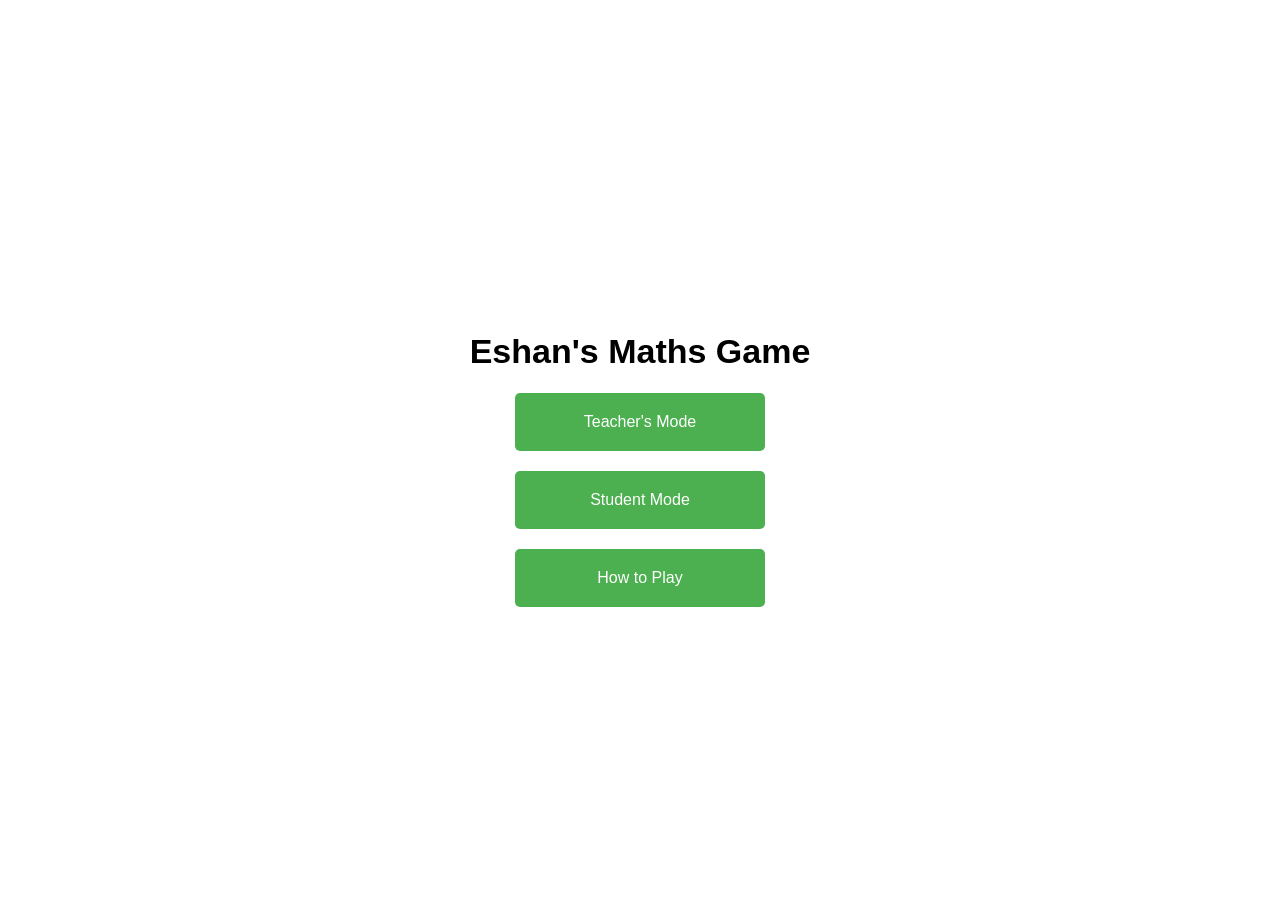
<file: Index.html>
<!DOCTYPE html>
<html lang="en">

  <head>
    <meta charset="UTF-8" />
    <meta name="viewport" content="width=device-width, initial-scale=1.0" />
    <title>Home Page</title>
    <link rel="stylesheet" href="design-home.css" />
  </head>

  <body>
    <header>
      <h1>Eshan's Maths Game</h1> <!-- heading of the game--> 
    </header>
    <main>
      <div class="buttons-container"> <!-- Holds all the buttons so its easy to format them--> 
        <a href="A-teacher-topicselect.html" class="button">Teacher's Mode</a> 
        <a href="A-student-nameinput.html" class="button">Student Mode</a>
        <a href="A-tutorial.html" class="button">How to Play</a> 
        </div>
    </main>
  </body>
</html>
</file>
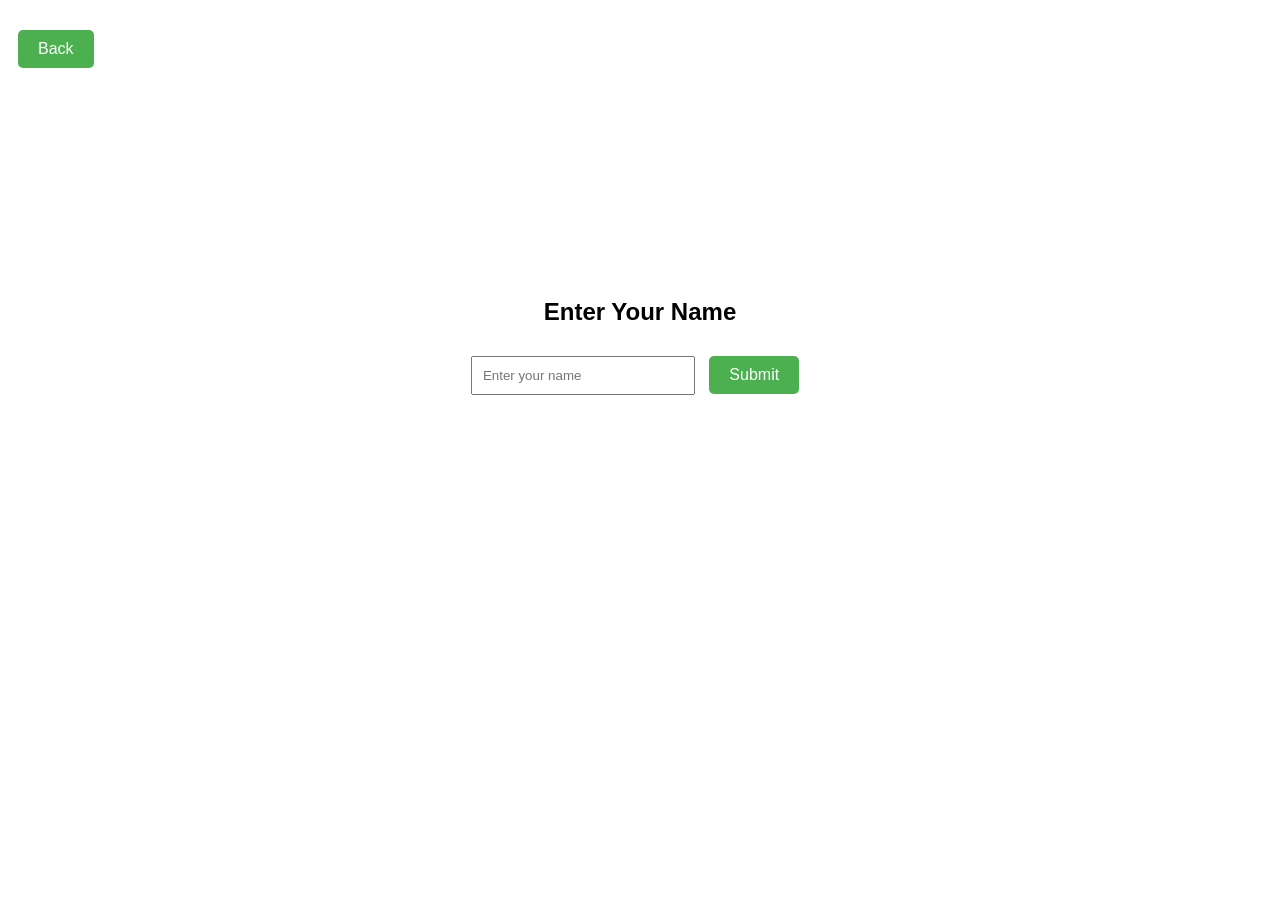
<file: A-student-nameinput.html>
<!DOCTYPE html>
<html lang="en">
<head>
  <meta charset="UTF-8">
  <meta name="viewport" content="width=device-width, initial-scale=1.0">
  <title>Eshans Maths Game - Name Input</title>
  <link rel="stylesheet" href="design-nameinput.css"> <!-- Link to external CSS file -->
</head>
<body>
  <h1 id="backButtonContainer">   <!-- Back button -->
    <a href="index.html" id="backLink"><button type="button">Back</button></a> <!-- Back button linking to home page -->
  </h1>


  <main>   <!-- Content for name input will go here -->
      <div class="name-input-container">
        <h2>Enter Your Name</h2>
        <form id="nameForm">
          <input type="text" id="nameInput" placeholder="Enter your name" required>
          <button type="submit" id="submitBtn">Submit</button>
        </form>
        <p id="error-msg" class="error-message"></p>
      </div>
  </main>


  <script src="student-logic-nameinput.js"></script>  <!-- Link to external JavaScript file for functionality -->
</body>
</html>
</file>
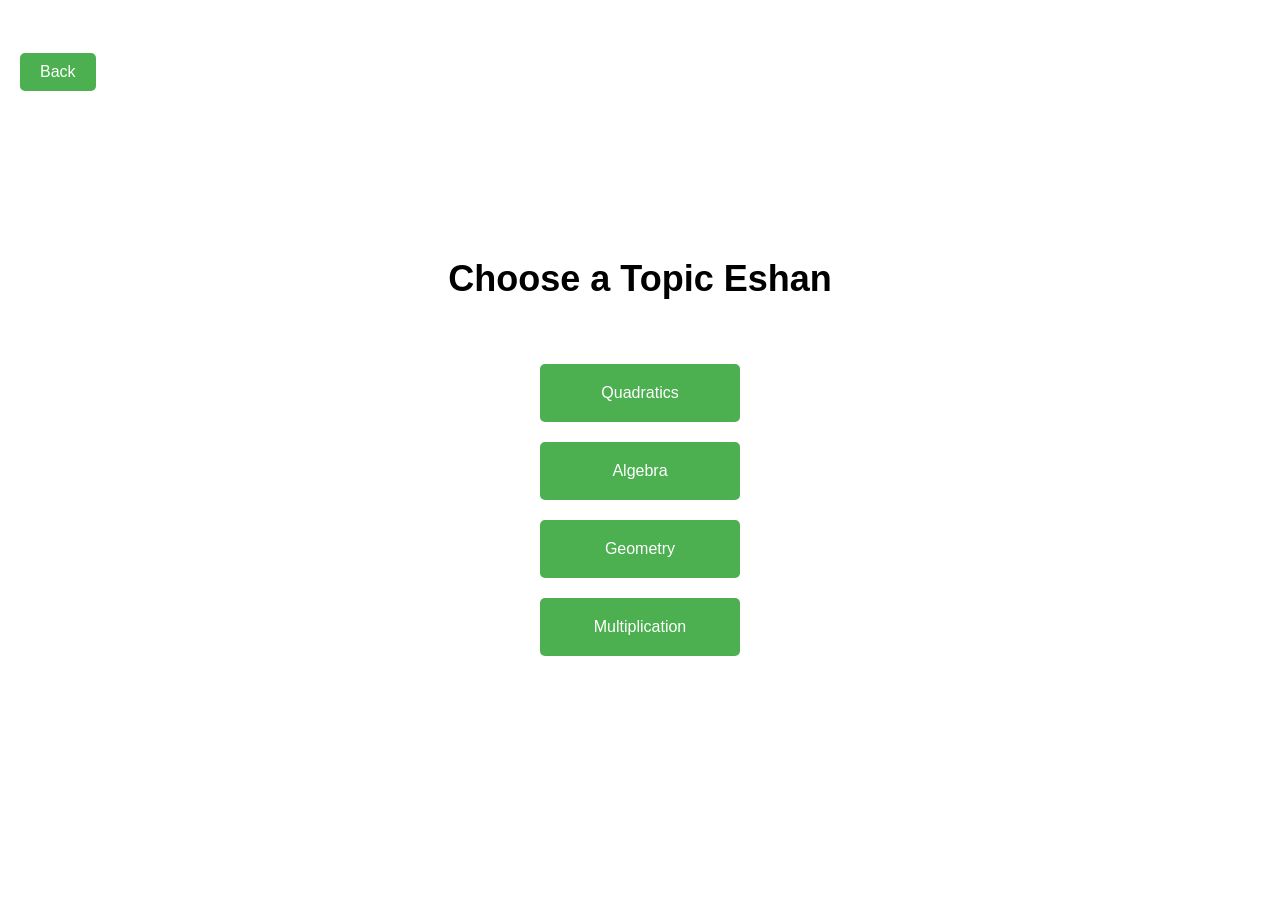
<file: A-student-topicselect.html>
<!DOCTYPE html>
<html lang="en">
  <head>
    <meta charset="UTF-8" />
    <meta name="viewport" content="width=device-width, initial-scale=1.0" />
    <title>Student Topics</title>
    <link rel="stylesheet" href="design-topicselects.css" /> <!-- Link to external CSS file -->
  </head>
  <body>
    <!-- Back button at the top of the page -->
    <h1 id="backButtonContainer">
      <a href="index.html" id="backLink"><button type="button">Back</button></a>
    </h1>

    <!-- Main header for the page -->
    <header>
      <h1>Choose a Topic Eshan</h1> <!-- Page title -->
    </header>

    <!-- Main content area -->
    <main>
      <div class="buttons-container"> <!-- Container for topic buttons -->
        <a href="student-sheet-quadratic.html" class="button">Quadratics</a> <!-- Quadratics topic button -->
        <a href="student-sheet-algebra.html" class="button">Algebra</a> <!-- Algebra topic button -->
        <a href="student-sheet-geometry.html" class="button">Geometry</a> <!-- Geometry topic button -->
        <a href="student-sheet-multiplication.html" class="button">Multiplication</a> <!-- Multiplication topic button -->
      </div>
    </main>
  </body>
</html>
</file>
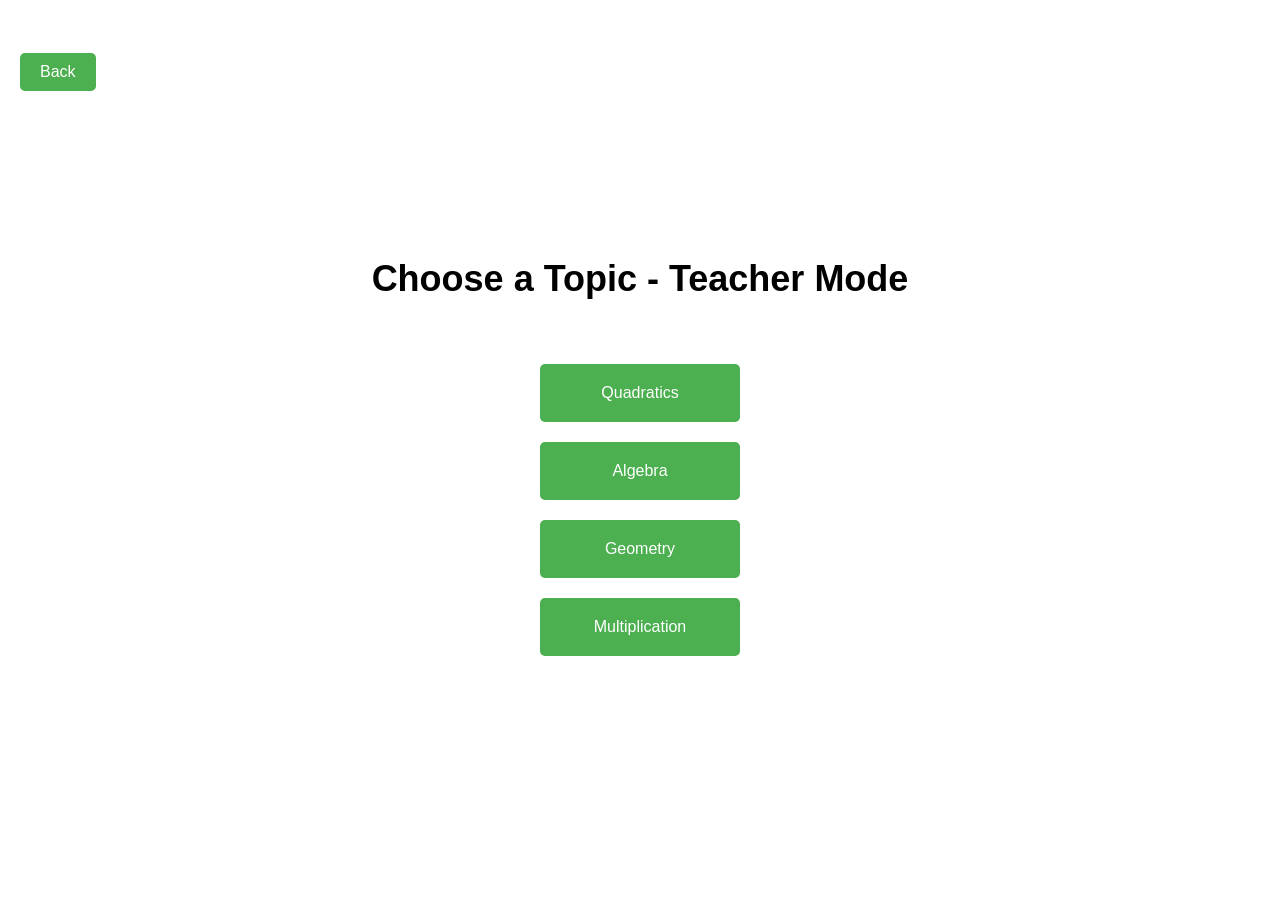
<file: A-teacher-topicselect.html>
<!DOCTYPE html>
<html lang="en">
  <head>
    <meta charset="UTF-8" />
    <meta name="viewport" content="width=device-width, initial-scale=1.0" />
    <title>Teacher Mode Topics</title>
    <link rel="stylesheet" href="design-topicselects.css" /> <!-- Link to external CSS file -->
  </head>
  <body>
    <!-- Back button at the top of the page -->
    <h1 id="backButtonContainer">
      <a href="index.html" id="backLink"><button type="button">Back</button></a>
    </h1>

    <!-- Main header for the page -->
    <header>
      <h1>Choose a Topic - Teacher Mode</h1> <!-- Page title -->
    </header>

    <!-- Main content area -->
    <main>
      <div class="buttons-container"> <!-- Container for topic buttons -->
        <a href="teacher-sheet-quadratic.html" class="button">Quadratics</a> <!-- Quadratics topic button -->
        <a href="teacher-sheet-algebra.html" class="button">Algebra</a> <!-- Algebra topic button -->
        <a href="teacher-sheet-geometry.html" class="button">Geometry</a> <!-- Geometry topic button -->
        <a href="teacher-topicselect.html" class="button">Multiplication</a> <!-- Multiplication topic button -->
      </div>
    </main>
  </body>
</html>
</file>
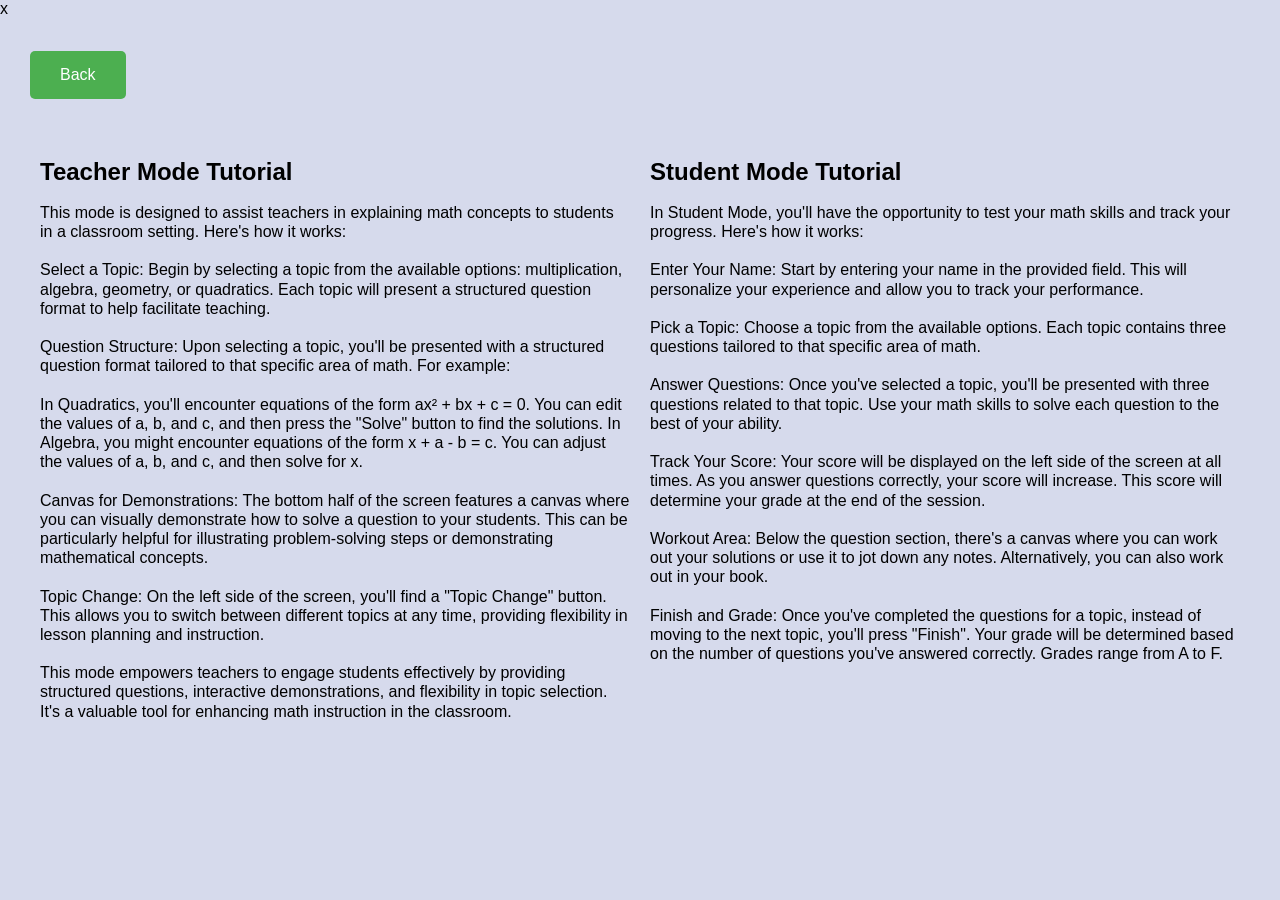
<file: A-tutorial.html>
x<!DOCTYPE html>
<html lang="en">
<head>
  <meta charset="UTF-8">
  <meta name="viewport" content="width=device-width, initial-scale=1.0">
  <title>Tutorial</title>
  <link rel="stylesheet" href="design-tutorial.css">
</head>
<body>
  <h1 id="backButtonContainer"> <!-- back button to home page--> 
    <a href="index.html" id="backLink"><button type="button">Back</button></a>
  </h1>
  <div class="tutorial-container"> <!-- all tutorial related elements--> 
    <div class="teacher-tutorial"><!-- teacher tutorial container with title and p--> 
      <h2>Teacher Mode Tutorial</h2>
      <p>
        This mode is designed to assist teachers in explaining math concepts
        to students in a classroom setting. Here's how it works: <br /><br />
        Select a Topic: Begin by selecting a topic from the available options:
        multiplication, algebra, geometry, or quadratics. Each topic will
        present a structured question format to help facilitate teaching.
        <br /><br />
        Question Structure: Upon selecting a topic, you'll be presented with a
        structured question format tailored to that specific area of math. For
        example:
        <br /><br />
        In Quadratics, you'll encounter equations of the form ax² + bx + c =
        0. You can edit the values of a, b, and c, and then press the "Solve"
        button to find the solutions. In Algebra, you might encounter
        equations of the form x + a - b = c. You can adjust the values of a,
        b, and c, and then solve for x. <br><br>Canvas for Demonstrations: The bottom
        half of the screen features a canvas where you can visually
        demonstrate how to solve a question to your students. This can be
        particularly helpful for illustrating problem-solving steps or
        demonstrating mathematical concepts.
        <br /><br />
        Topic Change: On the left side of the screen, you'll find a "Topic
        Change" button. This allows you to switch between different topics at
        any time, providing flexibility in lesson planning and instruction.
        <br /><br />
        This mode empowers teachers to engage students effectively by
        providing structured questions, interactive demonstrations, and
        flexibility in topic selection. It's a valuable tool for enhancing
        math instruction in the classroom.
      </p>
    </div>
    <div class="student-tutorial"><!-- student tutorial container with title and p--> 
      <h2>Student Mode Tutorial</h2>
      <p>
        In Student Mode, you'll have the opportunity to test your math skills
        and track your progress. Here's how it works: <br /><br />
        Enter Your Name: Start by entering your name in the provided field.
        This will personalize your experience and allow you to track your
        performance.
        <br /><br />
        Pick a Topic: Choose a topic from the available options. Each topic
        contains three questions tailored to that specific area of math.
        <br /><br />
        Answer Questions: Once you've selected a topic, you'll be presented
        with three questions related to that topic. Use your math skills to
        solve each question to the best of your ability.
        <br /><br />
        Track Your Score: Your score will be displayed on the left side of the
        screen at all times. As you answer questions correctly, your score
        will increase. This score will determine your grade at the end of the
        session.
        <br /><br />
        Workout Area: Below the question section, there's a canvas where you
        can work out your solutions or use it to jot down any notes.
        Alternatively, you can also work out in your book.
        <br /><br />
        Finish and Grade: Once you've completed the questions for a topic,
        instead of moving to the next topic, you'll press "Finish". Your grade
        will be determined based on the number of questions you've answered
        correctly. Grades range from A to F.
      </p>
    </div>
  </div>
</body>
</html>
</file>
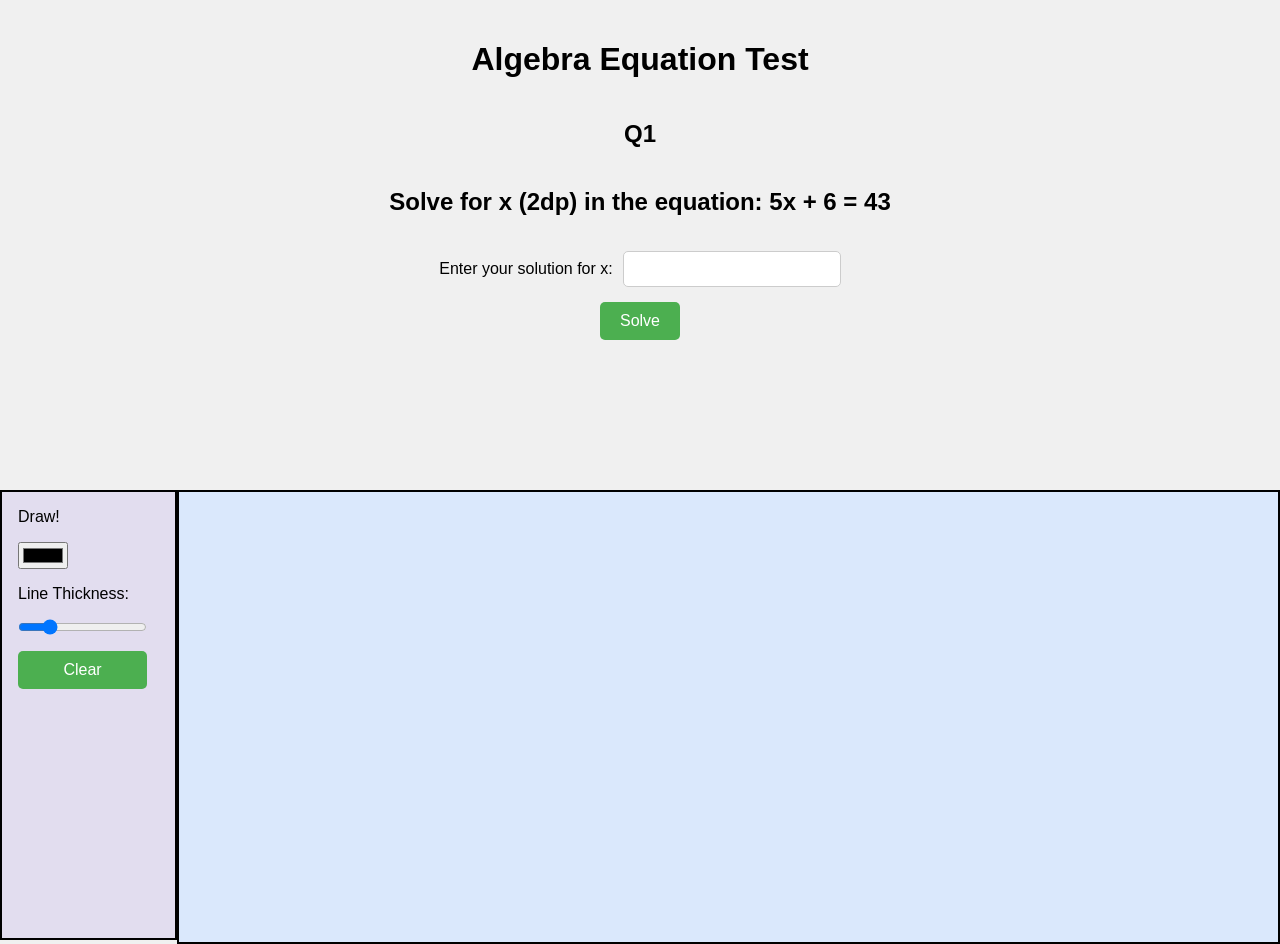
<file: student-sheet-algebra.html>
<!DOCTYPE html>
<html lang="en">
  <head>
    <meta charset="UTF-8" />
    <meta name="viewport" content="width=device-width, initial-scale=1.0" />
    <title>Student Mode - Algebra Test</title>
    <link rel="stylesheet" href="design-student-teacher-mode.css" />
  </head>
  
  <body>
    <main> <!-- contains the questions and input and the blank elements -->
      <h1>Algebra Equation Test</h1> 
      <div class="question">
        <h2>
          Solve for x (2dp) in the equation: <!-- question text which doesn't change -->
          <span id="equation"></span> <!-- equation to be generated -->
        </h2>
        <div class="inputs123"> <!-- label and the text input box for answers -->
          <label class="labeltext" for="xInput">Enter your solution for x:</label>
          <input type="text" id="xInput" />
        </div>
        <button id="solveButton">Solve</button>
        <p id="solution"></p>
        <p id="score"></p> 
      </div>
    </main>
    <div class="container"> <!-- contains the whole cnavas and toolbar -->
      <div class="controls"> <!-- controls and buttons/toolbar of canvas -->
        <p>Draw!</p>
        <input type="color" id="colorPicker" value="#000000" />
        <label for="thicknessSlider">Line Thickness:</label>
        <input type="range" id="thicknessSlider" min="1" max="20" value="5"/>
        <button id="clearButton">Clear</button>
      </div>
      <canvas id="drawCanvas"></canvas> <!-- canvas -->
    </div>
    <script src="student-logic-algebra.js"></script> <!-- Links to the JS file --> <!--  -->
  </body>
</html>
</file>
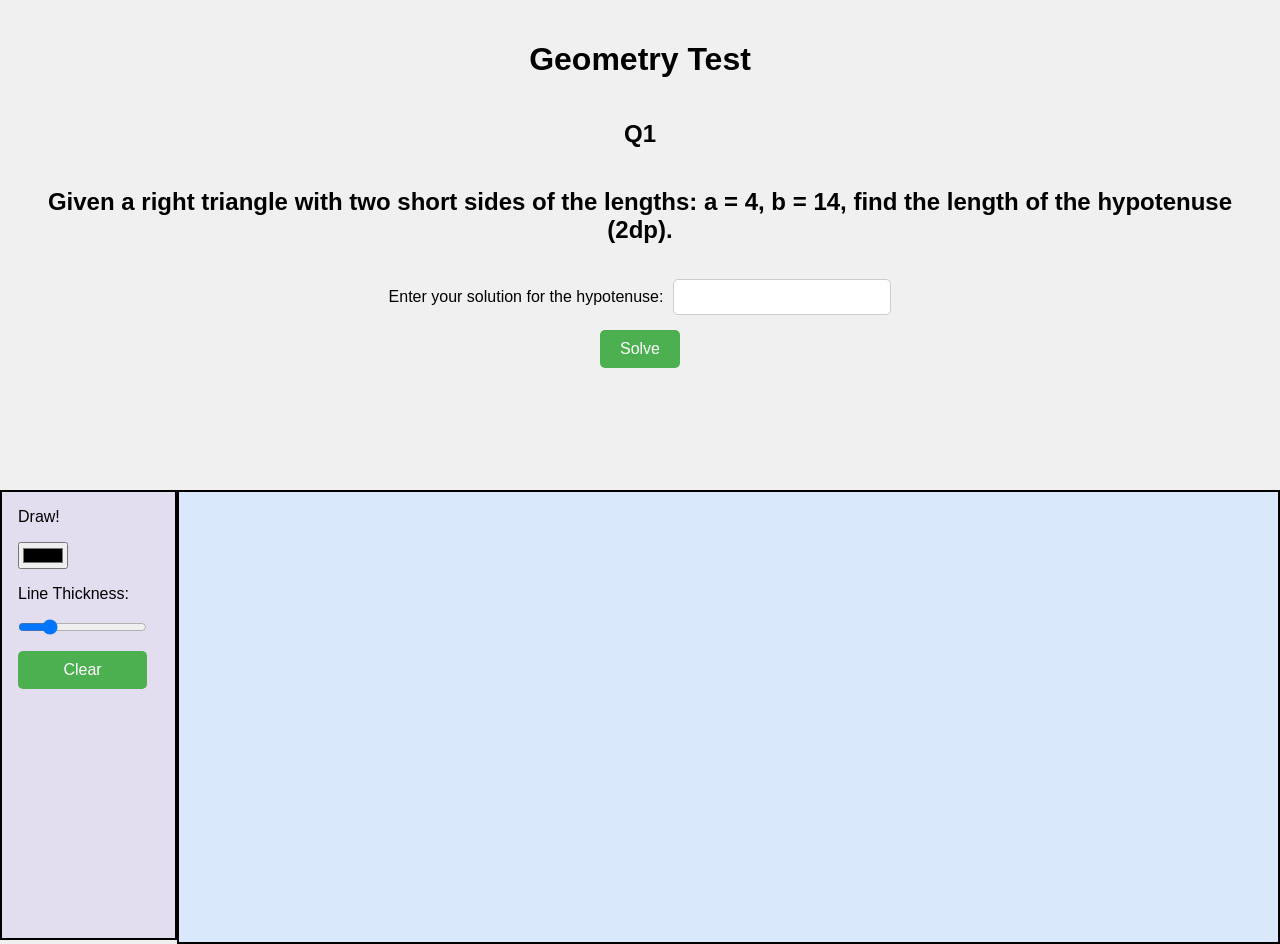
<file: student-sheet-geometry.html>
<!DOCTYPE html>
<html lang="en">
  <head>
    <meta charset="UTF-8" />
    <meta name="viewport" content="width=device-width, initial-scale=1.0" />
    <title>Student Mode - Geometry Test</title>
    <link rel="stylesheet" href="design-student-teacher-mode.css" />
  </head>
  
  <body>
    <main> <!-- contains the questions and input and the blank elements -->
      <h1>Geometry Test</h1> 
      <div class="question">
        <h2> 
          Given a right triangle with two short sides of the lengths: <!-- text that isn't changed -->
          <span id="equation"></span>, <!-- changing question text -->
          find the length of the hypotenuse (2dp).<!-- text that isn't changed --> 
        </h2>
        <div class="inputs123"> <!-- label and the text input box for answers -->
          <label class="labeltext" for="hypotenuseInput">Enter your solution for the hypotenuse:</label>
          <input type="text" id="hypotenuseInput" />
        </div>
        <button id="solveButton">Solve</button>
        <p id="solution"></p>
        <p id="score"></p> 
      </div>
    </main>
    <div class="container"> <!-- contains the whole cnavas and toolbar -->
      <div class="controls"> <!-- controls and buttons/toolbar of canvas -->
        <p>Draw!</p>
        <input type="color" id="colorPicker" value="#000000" />
        <label for="thicknessSlider">Line Thickness:</label>
        <input type="range" id="thicknessSlider" min="1" max="20" value="5"/>
        <button id="clearButton">Clear</button>
      </div>
      <canvas id="drawCanvas"></canvas> <!-- canvas -->
    </div>
    <script src="student-logic-geometry.js"></script> <!-- Links to the JS file --> <!--  -->
  </body>
</html>
</file>
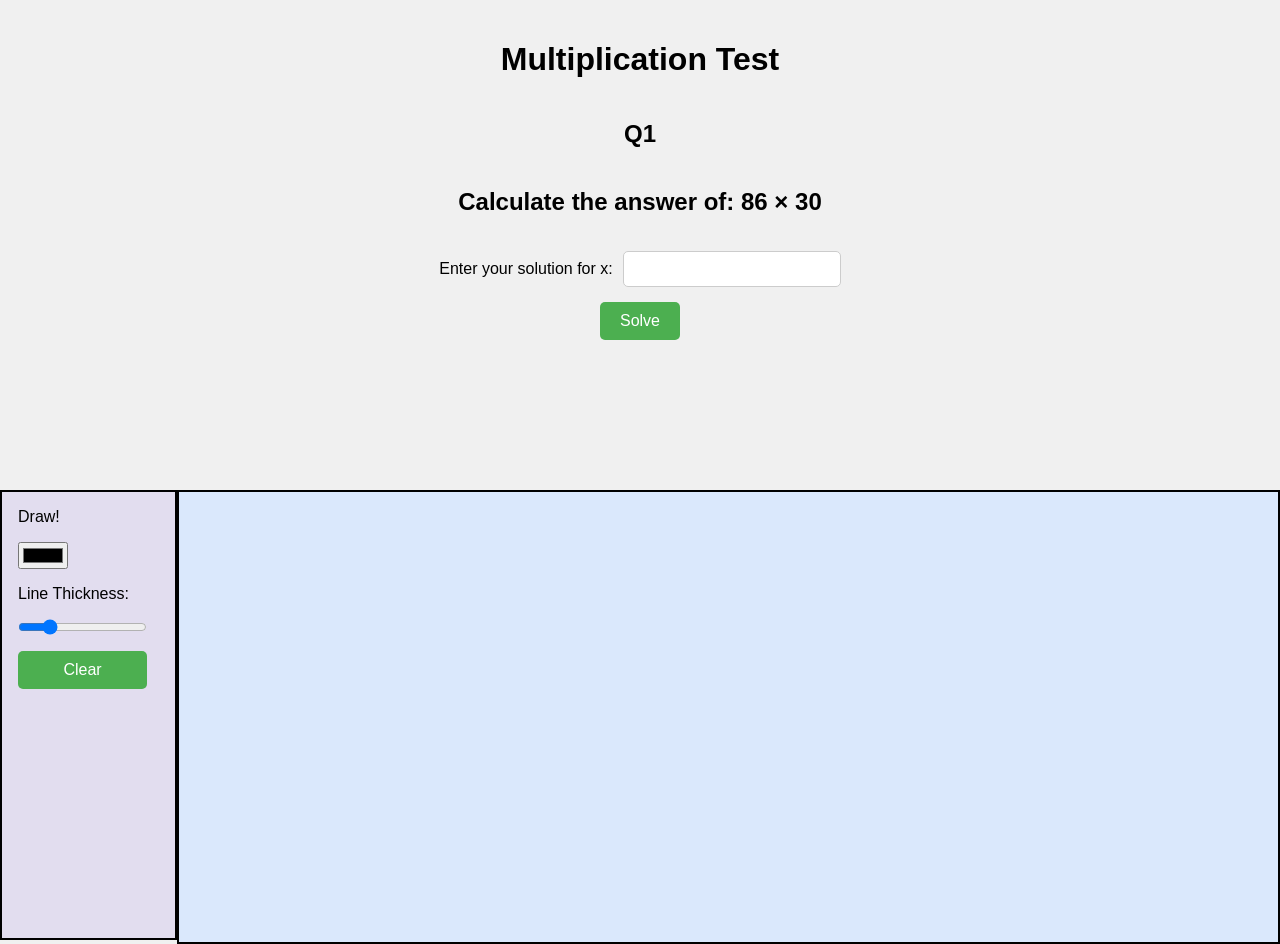
<file: student-sheet-multiplication.html>
<!DOCTYPE html>
<html lang="en">
  <head>
    <meta charset="UTF-8" />
    <meta name="viewport" content="width=device-width, initial-scale=1.0" />
    <title>Student Mode - Multiplication Test</title>
    <link rel="stylesheet" href="design-student-teacher-mode.css" />
  </head>
  
  <body>
    <main> <!-- contains the questions and input and the blank elements -->
      <h1>Multiplication Test</h1> 
      <div class="question">
        <h2>
          Calculate the answer of: <!-- question text which doesn't change -->
          <span id="equation"></span> <!-- equation to be generated -->
        </h2>
        <div class="inputs123"> <!-- label and the text input box for answers -->
          <label class="labeltext" for="answerInput">Enter your solution for x:</label>
          <input type="text" id="answerInput" />
        </div>
        <button id="solveButton">Solve</button>
        <p id="solution"></p>
        <p id="score"></p> 
      </div>
    </main>
    <div class="container"> <!-- contains the whole cnavas and toolbar -->
      <div class="controls"> <!-- controls and buttons/toolbar of canvas -->
        <p>Draw!</p>
        <input type="color" id="colorPicker" value="#000000" />
        <label for="thicknessSlider">Line Thickness:</label>
        <input type="range" id="thicknessSlider" min="1" max="20" value="5"/>
        <button id="clearButton">Clear</button>
      </div>
      <canvas id="drawCanvas"></canvas> <!-- canvas -->
    </div>
    <script src="student-logic-multiplication.js"></script> <!-- Links to the JS file --> <!--  -->
  </body>
</html>
</file>
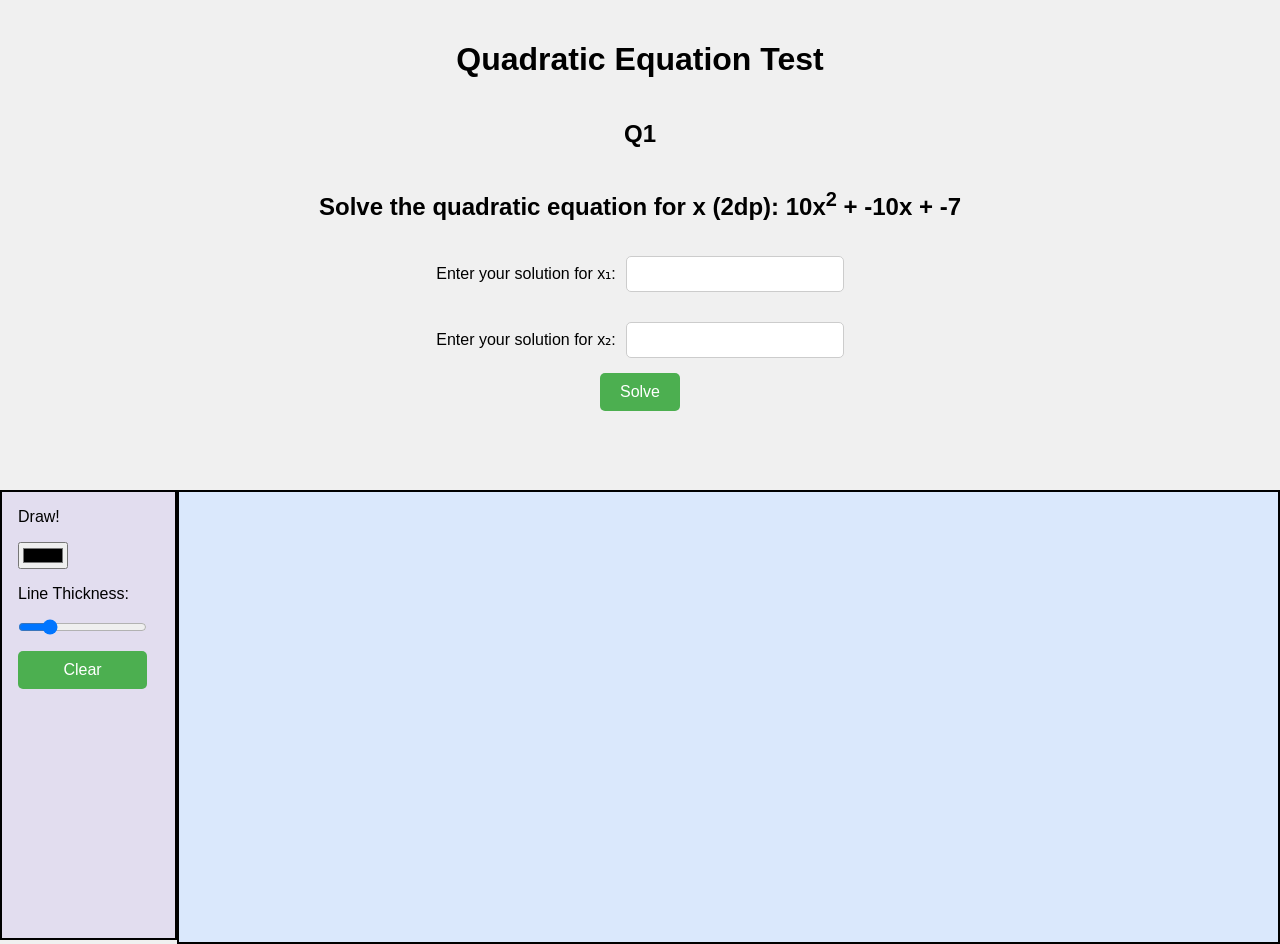
<file: student-sheet-quadratic.html>
<!DOCTYPE html>
<html lang="en">
  <head>
    <meta charset="UTF-8" />
    <meta name="viewport" content="width=device-width, initial-scale=1.0" />
    <title>Student Mode - Quadratic Test</title>
    <link rel="stylesheet" href="design-student-teacher-mode.css" />
  </head>
  
  <body>
    <main> <!-- contains the questions and input and the blank elements -->
      <h1>Quadratic Equation Test</h1> 
      <div class="question">
        <h2>
          Solve the quadratic equation for x (2dp): <!-- question text which doesn't change -->
          <span id="equation"></span> <!-- equation to be generated -->
        </h2>
        <div class="inputs123"> <!-- label and the text input box for answers -->
          <label class="labeltext" for="x1Input">Enter your solution for x₁:</label>
          <input type="text" id="x1Input" />
        </div>
        <div class="inputs123"> <!-- label and the text input box for answers -->
          <label class="labeltext" for="x2Input">Enter your solution for x₂:</label>
          <input type="text" id="x2Input" />
        </div>
        <button id="solveButton">Solve</button>
        <p id="solution"></p>
        <p id="score"></p> 
      </div>
    </main>
    <div class="container"> <!-- contains the whole cnavas and toolbar -->
      <div class="controls"> <!-- controls and buttons/toolbar of canvas -->
        <p>Draw!</p>
        <input type="color" id="colorPicker" value="#000000" />
        <label for="thicknessSlider">Line Thickness:</label>
        <input type="range" id="thicknessSlider" min="1" max="20" value="5"/>
        <button id="clearButton">Clear</button>
      </div>
      <canvas id="drawCanvas"></canvas> <!-- canvas -->
    </div>
    <script src="student-logic-quadratic.js"></script> <!-- Links to the JS file --> <!--  -->
  </body>
</html>
</file>
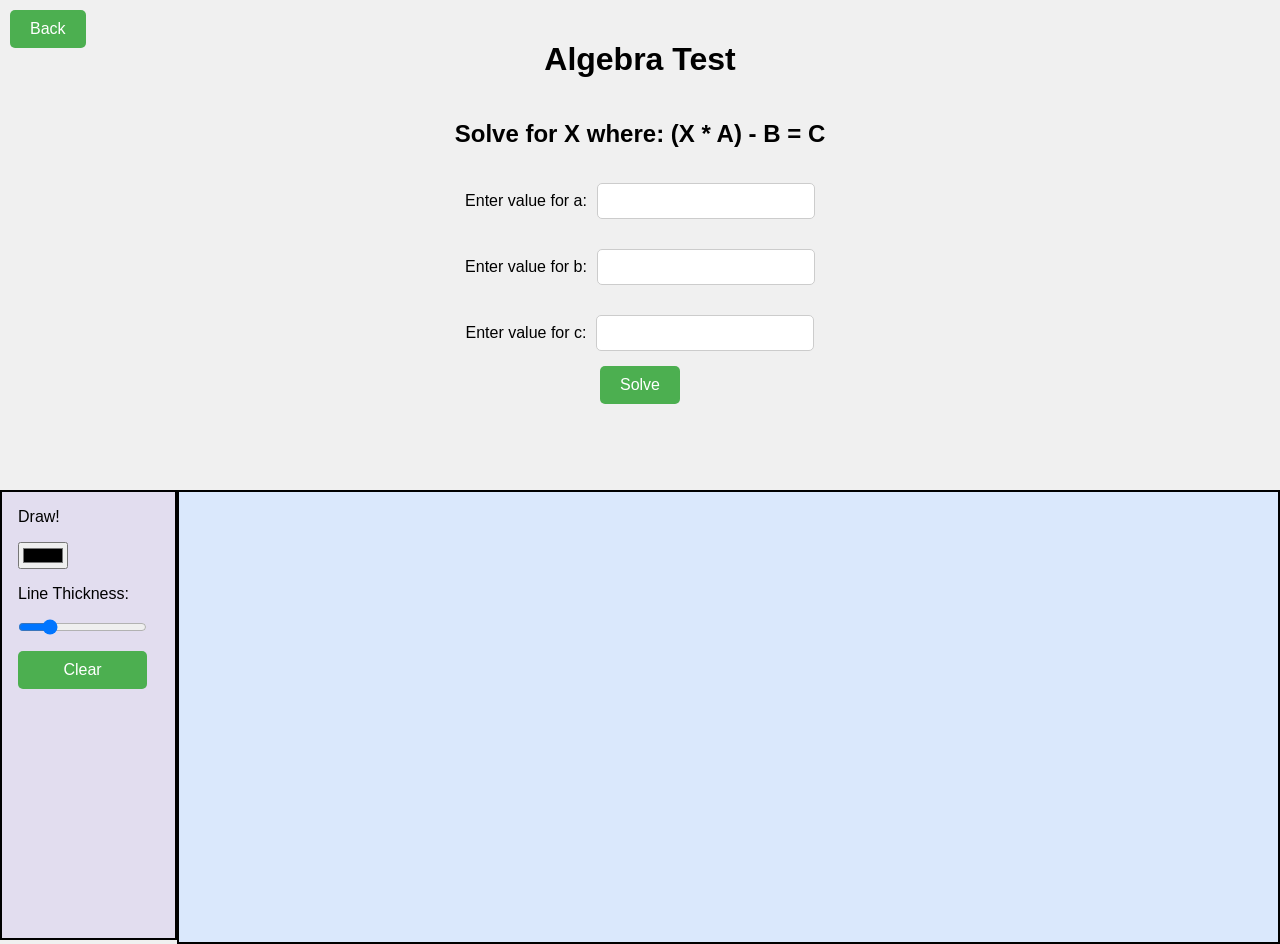
<file: teacher-sheet-algebra.html>
<!DOCTYPE html>
<html lang="en">
  <head>
    <meta charset="UTF-8" />
    <meta name="viewport" content="width=device-width, initial-scale=1.0" />
    <title>Teacher Mode - Algebra Test</title>
    <link rel="stylesheet" href="design-student-teacher-mode.css" />
  </head>
  
  <body>
    <!-- Back button at the top of the page -->
    <header>
      <a href ="A-teacher-topicselect.html" id="backLink">
        <button type="button">Back</button></a>
    </header>

    <main> <!-- contains the questions and input and the blank elements -->
      <h1>Algebra Test</h1> 
      <div class="question">
        <h2>
          Solve for X where: (X * A) - B = C <!-- question text which doesn't change -->
        </h2>
        <div class="inputs123"> <!-- label and the text input box for answers -->
          <label class="labeltext" >Enter value for a:</label> <!-- text for input 1 -->
          <input type="text" id="aInput" /> <!-- box for input 1 -->
        </div>
        <div class="inputs123"> <!-- label and the text input box for answers -->
          <label class="labeltext">Enter value for b:</label> <!-- text for input 2 -->
          <input type="text" id="bInput" /> <!-- box for input 2 -->
        </div>
        <div class="inputs123"> <!-- label and the text input box for answers -->
          <label class="labeltext">Enter value for c:</label> <!-- text for input 3 -->
          <input type="text" id="cInput" /> <!-- box for input 3 -->
        </div>
        <button id="solveButton">Solve</button> <!-- solve button -->
        <p id="solution"></p> <!-- answer after teacher presses solve  -->
      </div>
    </main>

    <div class="container"> <!-- contains the whole cnavas and toolbar -->
      <div class="controls"> <!-- controls and buttons/toolbar of canvas -->
        <p>Draw!</p>
        <input type="color" id="colorPicker" value="#000000" />
        <label for="thicknessSlider">Line Thickness:</label>
        <input type="range" id="thicknessSlider" min="1" max="20" value="5"/>
        <button id="clearButton">Clear</button>
      </div>
      <canvas id="drawCanvas"></canvas> <!-- canvas -->
    </div>
    <script src="teacher-logic-algebra.js"></script> <!-- Links to the JS file --> 
  </body>
</html>
</file>
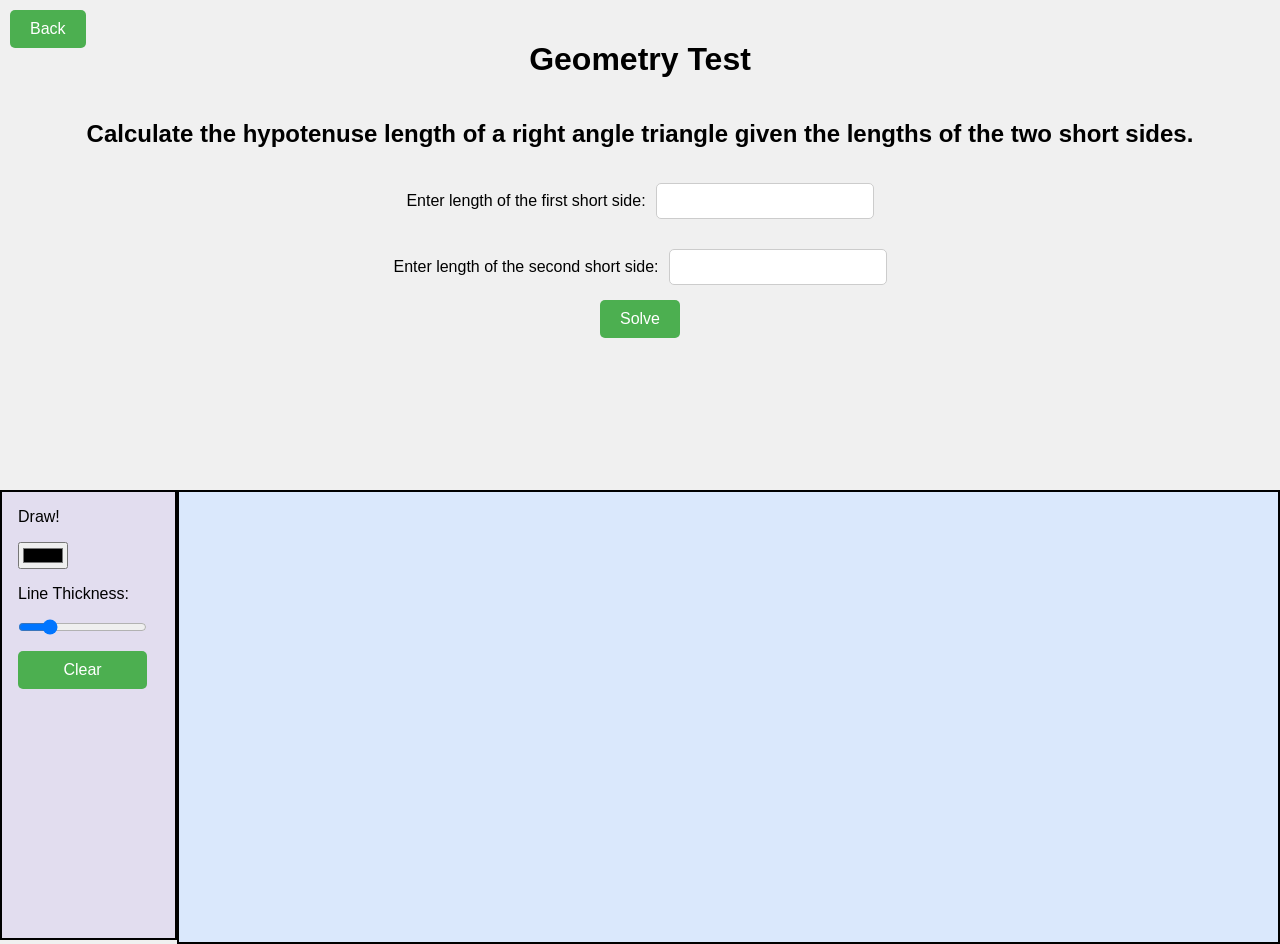
<file: teacher-sheet-geometry.html>
<!DOCTYPE html>
<html lang="en">
  <head>
    <meta charset="UTF-8" />
    <meta name="viewport" content="width=device-width, initial-scale=1.0" />
    <title>Teacher Mode - Geometry Test</title>
    <link rel="stylesheet" href="design-student-teacher-mode.css" />
  </head>
  
  <body>
    <!-- Back button at the top of the page -->
    <header>
      <a href ="A-teacher-topicselect.html" id="backLink">
        <button type="button">Back</button></a>
    </header>

    <main> <!-- contains the questions and input and the blank elements -->
      <h1>Geometry Test</h1> 
      <div class="question">
        <h2>
          Calculate the hypotenuse length of a right angle triangle given the lengths
          of the two short sides. <!-- question text which doesn't change -->
        </h2>
        <div class="inputs123"> <!-- label and the text input box for answers -->
          <label class="labeltext">Enter length of the first short side:</label> <!-- text for input 1 -->
          <input type="text" id="shortSide1Input" /> <!-- box for input 1 -->
        </div>
        <div class="inputs123"> <!-- label and the text input box for answers -->
          <label class="labeltext">Enter length of the second short side:</label> <!-- text for input 2 -->
          <input type="text" id="shortSide2Input" /> <!-- box for input 2 -->
        </div>
        <button id="solveButton">Solve</button> <!-- solve button -->
        <p id="solution"></p> <!-- answer after teacher presses solve  -->
      </div>
    </main>

    <div class="container"> <!-- contains the whole cnavas and toolbar -->
      <div class="controls"> <!-- controls and buttons/toolbar of canvas -->
        <p>Draw!</p>
        <input type="color" id="colorPicker" value="#000000" />
        <label for="thicknessSlider">Line Thickness:</label>
        <input type="range" id="thicknessSlider" min="1" max="20" value="5"/>
        <button id="clearButton">Clear</button>
      </div>
      <canvas id="drawCanvas"></canvas> <!-- canvas -->
    </div>
    <script src="teacher-logic-geometry.js"></script> <!-- Links to the JS file --> 
  </body>
</html>
</file>
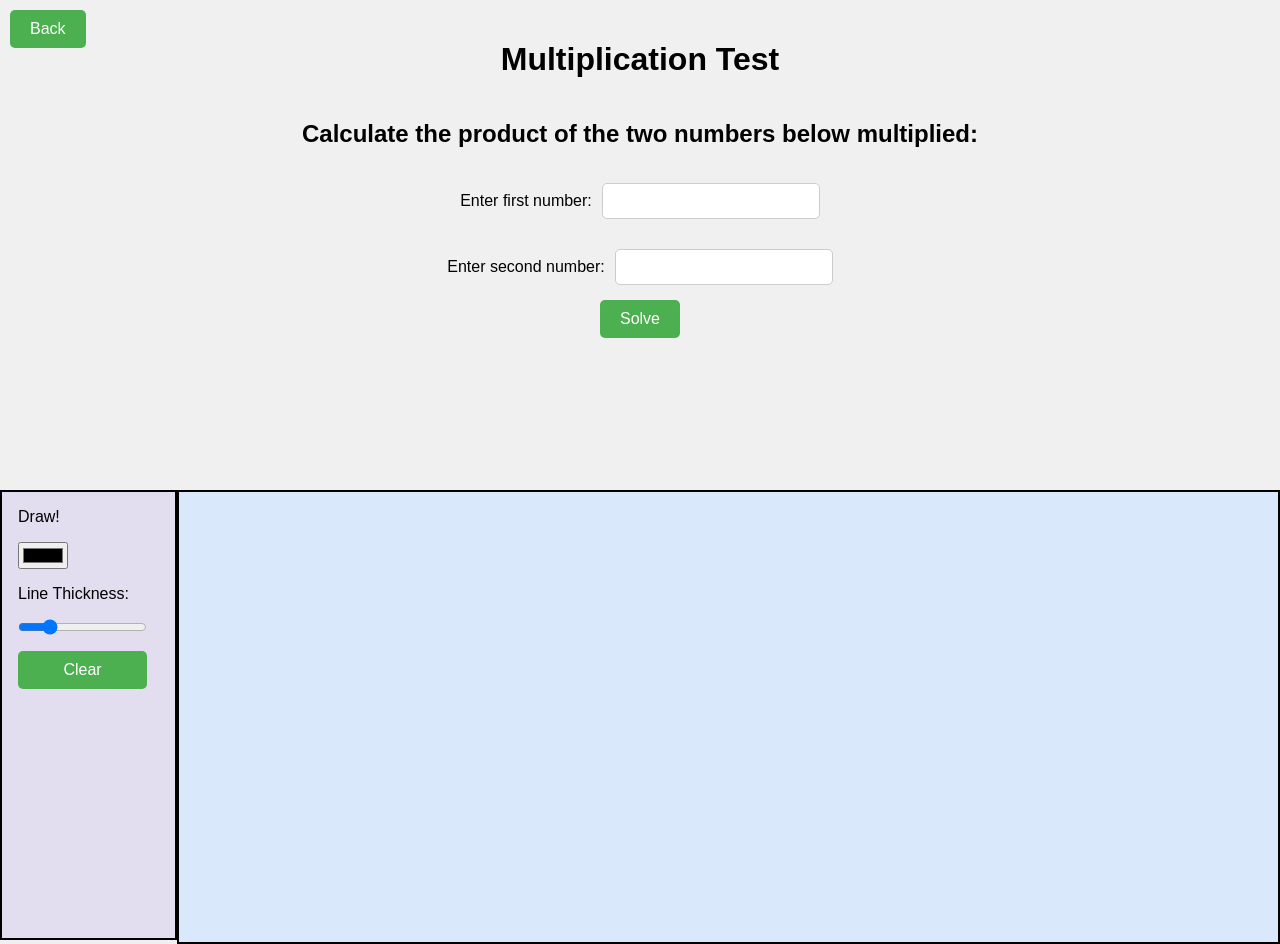
<file: teacher-sheet-multiplication.html>
<!DOCTYPE html>
<html lang="en">
  <head>
    <meta charset="UTF-8" />
    <meta name="viewport" content="width=device-width, initial-scale=1.0" />
    <title>Teacher Mode - Multiplication Test</title>
    <link rel="stylesheet" href="design-student-teacher-mode.css" />
  </head>
  
  <body>
    <!-- Back button at the top of the page -->
    <header>
      <a href ="A-teacher-topicselect.html" id="backLink">
        <button type="button">Back</button></a>
    </header>

    <main> <!-- contains the questions and input and the blank elements -->
      <h1>Multiplication Test</h1> 
      <div class="question">
        <h2>
          Calculate the product of the two numbers below multiplied: <!-- question text which doesn't change -->
        </h2>
        <div class="inputs123"> <!-- label and the text input box for answers -->
          <label class="labeltext">Enter first number:</label> <!-- text for input 1 -->
          <input type="text" id="input1" /> <!-- box for input 1 -->
        </div>
        <div class="inputs123"> <!-- label and the text input box for answers -->
          <label class="labeltext">Enter second number:</label> <!-- text for input 2 -->
          <input type="text" id="input2" /> <!-- box for input 2 -->
        </div>
        <button id="solveButton">Solve</button> <!-- solve button -->
        <p id="solution"></p> <!-- answer after teacher presses solve  -->
      </div>
    </main>

    <div class="container"> <!-- contains the whole cnavas and toolbar -->
      <div class="controls"> <!-- controls and buttons/toolbar of canvas -->
        <p>Draw!</p>
        <input type="color" id="colorPicker" value="#000000" />
        <label for="thicknessSlider">Line Thickness:</label>
        <input type="range" id="thicknessSlider" min="1" max="20" value="5"/>
        <button id="clearButton">Clear</button>
      </div>
      <canvas id="drawCanvas"></canvas> <!-- canvas -->
    </div>
    <script src="teacher-logic-multiplication.js"></script> <!-- Links to the JS file --> 
  </body>
</html>
</file>
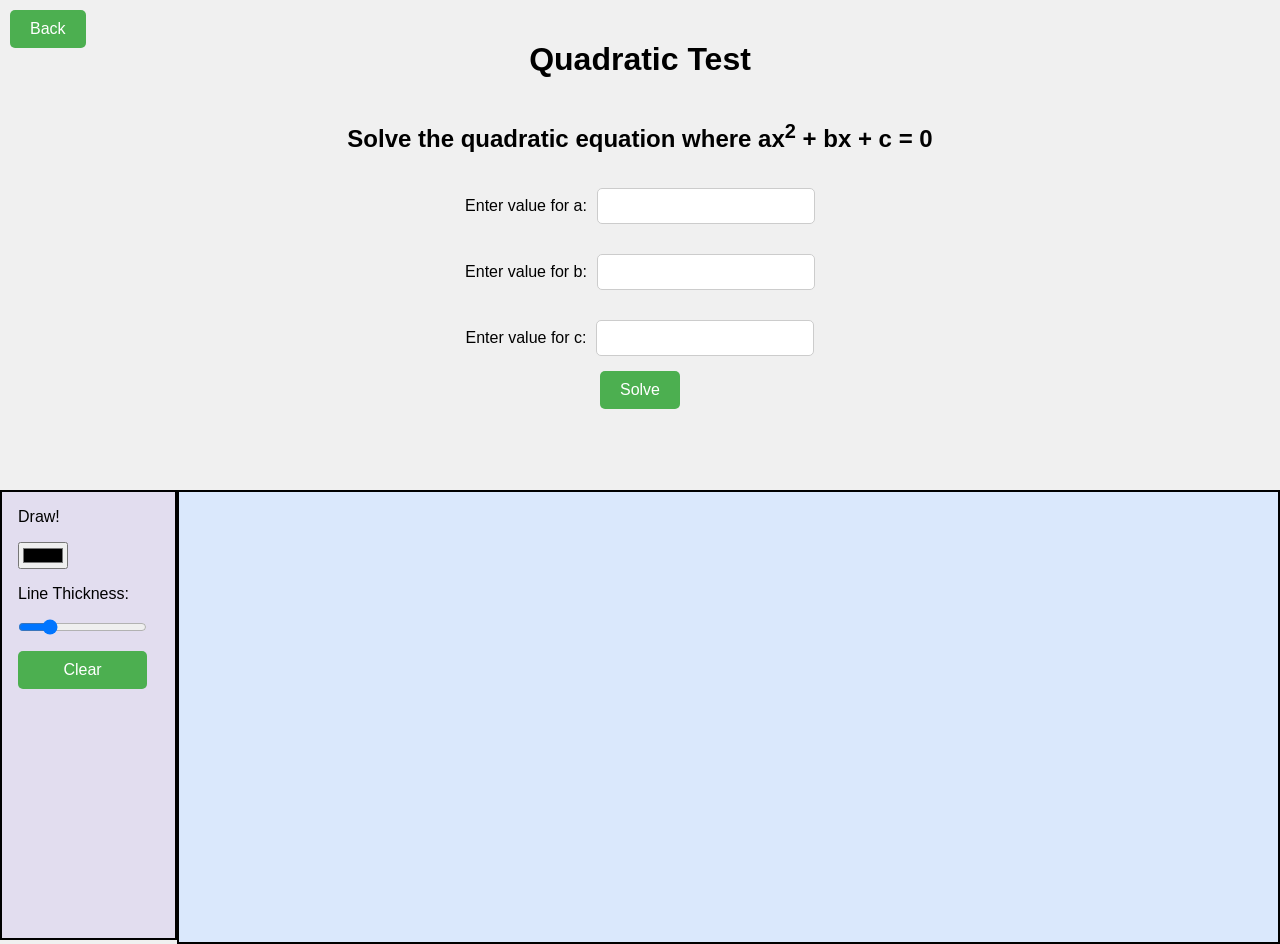
<file: teacher-sheet-quadratic.html>
<!DOCTYPE html>
<html lang="en">
  <head>
    <meta charset="UTF-8" />
    <meta name="viewport" content="width=device-width, initial-scale=1.0" />
    <title>Teacher Mode - Quadratic Test</title>
    <link rel="stylesheet" href="design-student-teacher-mode.css" />
  </head>
  
  <body>
    <!-- Back button at the top of the page -->
    <header>
      <a href ="A-teacher-topicselect.html" id="backLink">
        <button type="button">Back</button></a>
    </header>

    <main> <!-- contains the questions and input and the blank elements -->
      <h1>Quadratic Test</h1> 
      <div class="question">
        <h2>
          Solve the quadratic equation where ax<sup>2</sup> + bx + c = 0 <!-- question text which doesn't change -->
        </h2>
        <div class="inputs123"> <!-- label and the text input box for answers -->
          <label class="labeltext" >Enter value for a:</label> <!-- text for input 1 -->
          <input type="text" id="aInput" /> <!-- box for input 1 -->
        </div>
        <div class="inputs123"> <!-- label and the text input box for answers -->
          <label class="labeltext">Enter value for b:</label> <!-- text for input 2 -->
          <input type="text" id="bInput" /> <!-- box for input 2 -->
        </div>
        <div class="inputs123"> <!-- label and the text input box for answers -->
          <label class="labeltext">Enter value for c:</label> <!-- text for input 3 -->
          <input type="text" id="cInput" /> <!-- box for input 3 -->
        </div>
        <button id="solveButton">Solve</button> <!-- solve button -->
        <p id="solution"></p> <!-- answer after teacher presses solve  -->
      </div>
    </main>

    <div class="container"> <!-- contains the whole cnavas and toolbar -->
      <div class="controls"> <!-- controls and buttons/toolbar of canvas -->
        <p>Draw!</p>
        <input type="color" id="colorPicker" value="#000000" />
        <label for="thicknessSlider">Line Thickness:</label>
        <input type="range" id="thicknessSlider" min="1" max="20" value="5"/>
        <button id="clearButton">Clear</button>
      </div>
      <canvas id="drawCanvas"></canvas> <!-- canvas -->
    </div>
    <script src="teacher-logic-quadratic.js"></script> <!-- Links to the JS file --> 
  </body>
</html>
</file>
<file: design-home.css>
body {
    font-family: Arial; /* Set Arial for entire page */
    display: flex;
    flex-direction: column; /* Stack children vertically */
    justify-content: center; /* Center content vertically */
    align-items: center; /* Center content horizontally */
    height: 100vh; /* Ensure the body takes the full viewport height */
  }
  
  h1 {
    text-align: center;
    font-size: 34px; /* Make the header text larger for emphasis */
  }
  
  .buttons-container {
    display: flex;
    flex-direction: column;
    align-items: center; /* Center buttons horizontally in the container */
    row-gap: 20px;
  }
  
  .button {
    display: inline-block;
    padding: 20px 50px;
    width: 150px;
    background-color: #4caf50; /* Primary green color for the button */
    color: white;
    border: none; /* Remove button borders */
    border-radius: 5px; /* Rounded corners */
    text-align: center; /* Centre text to middle of button */
    text-decoration: none; /* Remove useless link text */
  }
  
  .button:hover {
    background-color: #45a049; /* Darken the button on hover for interactivity */
    scale: 1.1; /* Slightly enlarge the button on hover */
  }
</file>
<file: design-nameinput.css>
main {
  font-family: Arial, sans-serif; /* Font */
  margin: 0;
  padding: 0;
  display: flex;
  justify-content: center;
  align-items: center;
  height: 100%;
  margin-top: 200px; /* Vertical spacing */
}


h1 {
  font-size: 30px; /* Heading size */
}

.name-input-container h2 {
  margin-bottom: 20px; /* Spacing below heading */
}

#error-msg {
  color: red;
  display: none; /* Hidden by default */
}

.name-input-container {
  text-align: center; /* Center the title so it doesnt lean to one side */
}

form {
  margin-top: 20px; /* Spacing above form */
}

input[type="text"] {
  padding: 10px;
  width: 200px; /* Input width */
}

button {
  margin: 10px;
  padding: 10px 20px;
  border: none;
  background-color: #4caf50; /* Green background */
  color: white;
  cursor: pointer;
  font-size: 16px;
  border-radius: 5px;
  transition: background-color 0.3s ease, scale 0.3s ease; /* Smooth transitions */
}

button:hover {
  background-color: #45a049; /* Darker green on hover */
  scale: 1.1; /* Slightly enlarge on hover */
}
</file>
<file: design-topicselects.css>
/* CSS for studenttopic.html */

body {
  font-family: Arial, sans-serif; /* Clean, readable font */
  margin: 0;
  padding: 0;
  display: flex;
  flex-direction: column;
  justify-content: center;
  align-items: center;
  height: 100vh; /* Full viewport height for centering */
}

header {
  text-align: center;
  margin-bottom: 30px; /* Space below the header */
}

h1 {
  font-size: 36px; /* Large font for the main heading */
}

.buttons-container {
  display: flex;
  flex-direction: column;
  align-items: center; /* Center buttons horizontally */
}

.button {
  display: inline-block;
  padding: 20px 50px; /* Padding for button size */
  width: 100px; /* Fixed width for consistency */
  margin: 10px; /* Space around buttons */
  background-color: #4caf50; /* Green background */
  color: white; /* White text */
  text-decoration: none;
  border: none;
  border-radius: 5px; /* Rounded corners */
  text-align: center;
  transition: background-color 0.3s ease, scale 0.3s ease; /* Smooth hover effects */
}

.button:hover {
  background-color: #45a049; /* Darker green on hover */
  scale: 1.1; /* Slightly enlarge on hover */
}

#backButtonContainer {
  position: fixed; /* Fixed position for visibility */
  top: 20px;
  left: 20px;
}

#backLink button {
  padding: 10px 20px; /* Padding for button size */
  border: none;
  background-color: #4caf50; /* Green background */
  color: white; /* White text */
  font-size: 16px; /* Readable font size */
  border-radius: 5px; /* Rounded corners */
  transition: background-color 0.3s ease, scale 0.3s ease; /* Smooth hover effects */
}

#backLink button:hover {
  background-color: #45a049; /* Darker green on hover */
  scale: 1.1; /* Slightly enlarge on hover */
}
</file>
<file: design-tutorial.css>
body {
    font-family: Arial, sans-serif; /* Clean, readable font */
    margin: 0;
    padding: 0;
    background-color: #d6daec; /* Soft background color */
}

.tutorial-container {
    max-width: 1500px; /* Limit width for large screens */
    margin: 0 auto; /* Center the container */
    padding: 40px;
    display: grid; /* Use grid layout */
    grid-template-columns: 1fr 1fr; /* Equal space for two columns */
    gap: 20px; /* Space between teacher and student sections */
    padding-top: 140px; /* Extra padding for the fixed back button */
}

.teacher-tutorial,
.student-tutorial {
    line-height: 1.2; /* Improve readability */
}

h2 {
    font-size: 24px; /* Larger font for headings */
    margin: 0 0 10px; /* Space below headings */
}

.button,
#backLink button {
    display: inline-block;
    padding: 10px 20px; /* Padding for button size */
    width: 100px; /* Fixed width for consistency */
    margin: 10px; /* Space around buttons */
    background-color: #4caf50; /* Green background */
    color: white; /* White text */
    text-decoration: none;
    border: none;
    border-radius: 5px; /* Rounded corners */
    text-align: center;
    font-size: 16px; /* Readable font size */
    cursor: pointer;
    transition: background-color 0.3s ease, scale 0.3s ease; /* Smooth hover effects */
}

.button:hover,
#backLink button:hover {
    background-color: #45a049; /* Darker green on hover */
    scale: 1.1; /* Slightly enlarge on hover */
}

#backButtonContainer {
    position: fixed; /* Fixed position for visibility */
    top: 20px;
    left: 20px;
    margin-bottom: 30px; /* Add spacing below the back button */
}

#backLink button {
    padding: 15px 30px; /* Larger padding for better size */
    width: auto; /* Auto width for flexible sizing */
}

@media (max-width: 1000px) {
    .tutorial-container {
        grid-template-columns: 1fr; /* Single column layout */
        grid-template-rows: auto auto; /* Two rows */
        gap: 40px; /* Increase gap for better spacing */
        padding-bottom: 120px; /* Adjust padding for smaller screens */
    }}
</file>
<file: design-student-teacher-mode.css>
body {
  margin: 0;
  padding: 0;
  background-color: #f0f0f0;
  box-sizing: border-box;
  font-family: Arial, sans-serif; 
  overflow-y: hidden;
  overflow-x: hidden;
}

/* all content related to questions */
main {
  max-width: 1300px; /* keep main compact and easy to read */
  margin-left: auto;
  margin-right: auto; /* centre main */
  padding: 20px; /* space */
  text-align: center;
  justify-content: center;
  align-items: center; /* centre children elements horizontally and vertically */
  height: 50vh; /* take up 50% of viewport height */
}

/* canvas toolbar */
.controls {
  border: 2px solid #000; /* black outline */
  background-color: #e2ddef; /* controls background colour of light purple */
  display: flex; /* control buttons align in a column */
  flex-direction: column;
  padding: 8px;
  padding-right: 20px; /* space for the buttons */
}

/* canvas drawing pad */
canvas {
  border: 2px solid #000; /* black outline */
  background-color: #dae8fc; /* nice blue canvas for drawing */
  width: 100%; /* fill screen and container */
  height: 100%;
}

/* canvas container that holds controls and canvas */
.container {
  width: 100%;
  height: 50vh; 
  position: relative;
  display: flex;
  flex-direction: row;
}

/* space between buttons in toolbar */
.controls > * {
  margin: 8px;
}

/* Button styling */
button {
  padding: 10px 20px;
  border: none;
  background-color: #4caf50;
  color: white;
  cursor: pointer;
  font-size: 16px;
  border-radius: 5px;
  transition: background-color 0.3s ease;
  text-align: center;
  max-width: 150px;
}

button:hover {
  background-color: #45a049;
  scale: 1.1;
}

.inputs123 {
  display: flex;
  flex-direction: row;
  justify-content: center; /* Center horizontally */
  align-items: center;
  padding: 15px;
}

.inputs123 label {
  text-align: center;
}

.labeltext {
  font-size: 16px;
  margin-right: 10px;
}

.question {
  display: flex;
  flex-direction: column;
  align-items: center;
}

input[type="text"] {
  padding: 8px;
  font-size: 16px;
  border-radius: 5px;
  border: 1px solid #ccc;
  box-sizing: border-box;
}

#solvebutton {
  margin-top: 10px;
}

/* Final score and grade text styling */
.final-score {
  font-size: 24px; /* Increase the font size */
  font-weight: bold;
  margin-top: 20px;
  color: #333; /* Darker color for better visibility */
}

.final-grade {
  font-size: 32px; /* Make the grade text bigger */
  font-weight: bold;
  color: #4caf50; /* Green color for a positive grade */
  margin-top: 10px;
}

header {
  position: fixed; 
  top: 0;
  left: 0;
  padding: 10px;
}
</file>
